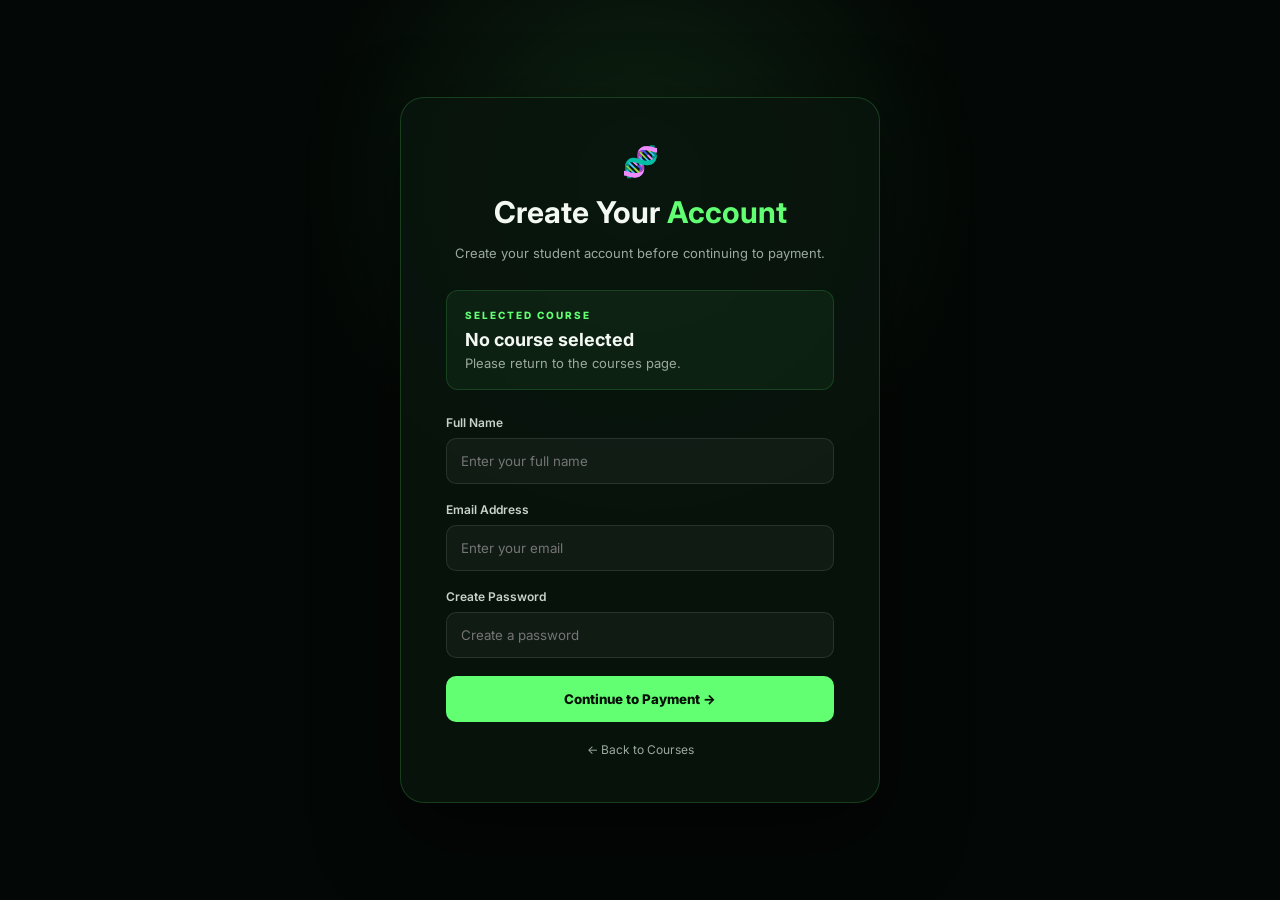
<file: account.html>
<!DOCTYPE html>
<html lang="en">

<head>

    <meta charset="UTF-8">

    <meta
        name="viewport"
        content="width=device-width, initial-scale=1.0"
    >

    <title>Student Account | Karim Biology Academy</title>

    <link
        rel="preconnect"
        href="https://fonts.googleapis.com"
    >

    <link
        rel="preconnect"
        href="https://fonts.gstatic.com"
        crossorigin
    >

    <link
        href="https://fonts.googleapis.com/css2?family=Inter:wght@400;500;600;700;800&display=swap"
        rel="stylesheet"
    >

    <style>

        * {
            box-sizing: border-box;
            margin: 0;
            padding: 0;
        }

        body {

            min-height: 100vh;

            display: flex;

            align-items: center;

            justify-content: center;

            padding: 30px;

            background:
                radial-gradient(
                    circle at 50% 20%,
                    rgba(98,255,114,0.12),
                    transparent 35%
                ),
                #030705;

            color: #f4f8f3;

            font-family: "Inter", sans-serif;

        }


        .account-box {

            width: 100%;

            max-width: 480px;

            padding: 45px;

            border-radius: 24px;

            background:
                rgba(9,21,13,0.88);

            border:
                1px solid
                rgba(98,255,114,0.18);

            box-shadow:
                0 30px 80px
                rgba(0,0,0,0.5);

        }


        .logo {

            text-align: center;

            font-size: 30px;

            margin-bottom: 10px;

        }


        .green {
            color: #62ff72;
        }


        h1 {

            text-align: center;

            font-size: 30px;

            margin-top: 15px;

        }


        .subtitle {

            text-align: center;

            color: #9ba99e;

            font-size: 13px;

            line-height: 1.7;

            margin-top: 12px;

        }


        .course-box {

            margin-top: 25px;

            padding: 18px;

            border-radius: 12px;

            background:
                rgba(98,255,114,0.06);

            border:
                1px solid
                rgba(98,255,114,0.15);

        }


        .course-label {

            color: #62ff72;

            font-size: 10px;

            font-weight: 800;

            letter-spacing: 2px;

        }


        #courseName {

            margin-top: 8px;

            font-size: 18px;

            font-weight: 700;

        }


        #coursePrice {

            margin-top: 5px;

            color: #9ba99e;

            font-size: 13px;

        }


        form {

            margin-top: 25px;

        }


        label {

            display: block;

            margin-bottom: 8px;

            color: #c9d2cb;

            font-size: 12px;

            font-weight: 600;

        }


        input {

            width: 100%;

            padding: 14px;

            margin-bottom: 18px;

            border-radius: 10px;

            border:
                1px solid
                rgba(255,255,255,0.1);

            outline: none;

            background:
                rgba(255,255,255,0.04);

            color: white;

            font-family: inherit;

        }


        input:focus {

            border-color:
                rgba(98,255,114,0.5);

        }


        .continue-btn {

            width: 100%;

            padding: 15px;

            border: none;

            border-radius: 10px;

            background: #62ff72;

            color: #041006;

            font-weight: 800;

            cursor: pointer;

            font-family: inherit;

        }


        .back {

            display: block;

            text-align: center;

            margin-top: 20px;

            color: #9ba99e;

            font-size: 12px;

            text-decoration: none;

        }


        .back:hover {
            color: #62ff72;
        }

    </style>

</head>


<body>


<div class="account-box">

    <div class="logo">
        🧬
    </div>


    <h1>
        Create Your <span class="green">Account</span>
    </h1>


    <p class="subtitle">

        Create your student account before
        continuing to payment.

    </p>


    <div class="course-box">

        <div class="course-label">
            SELECTED COURSE
        </div>

        <div id="courseName">
            Loading...
        </div>

        <div id="coursePrice">
            Loading...
        </div>

    </div>


    <form id="accountForm">

        <label for="name">
            Full Name
        </label>

        <input
            id="name"
            type="text"
            placeholder="Enter your full name"
            required
        >


        <label for="email">
            Email Address
        </label>

        <input
            id="email"
            type="email"
            placeholder="Enter your email"
            required
        >


        <label for="password">
            Create Password
        </label>

        <input
            id="password"
            type="password"
            placeholder="Create a password"
            minlength="6"
            required
        >


        <button
            type="submit"
            class="continue-btn"
        >
            Continue to Payment →
        </button>

    </form>


    <a
        href="index.html#courses"
        class="back"
    >
        ← Back to Courses
    </a>

</div>


<script>

    const params =
        new URLSearchParams(
            window.location.search
        );


    const course =
        params.get("course");

    const price =
        params.get("price");


    const courses = {

        olevel: "O Level Biology",

        asbiology: "AS Biology",

        combined: "Combined Biology"

    };


    if (!course || !price || !courses[course]) {

        document.getElementById("courseName").textContent =
            "No course selected";

        document.getElementById("coursePrice").textContent =
            "Please return to the courses page.";

    }

    else {

        document.getElementById("courseName").textContent =
            courses[course];

        document.getElementById("coursePrice").textContent =
            Number(price).toLocaleString() + " EGP";

    }


    document
        .getElementById("accountForm")
        .addEventListener(
            "submit",
            function (event) {

                event.preventDefault();


                if (
                    !course ||
                    !price ||
                    !courses[course]
                ) {

                    alert(
                        "Please select a course first."
                    );

                    return;

                }


                const student = {

                    name:
                        document.getElementById("name").value,

                    email:
                        document.getElementById("email").value,

                    password:
                        document.getElementById("password").value,

                    course:
                        course,

                    courseName:
                        courses[course],

                    price:
                        price

                };


                localStorage.setItem(
                    "karimStudent",
                    JSON.stringify(student)
                );


                window.location.href =
                    "payment.html?course=" +
                    encodeURIComponent(course) +
                    "&price=" +
                    encodeURIComponent(price);

            }
        );

</script>


</body>

</html>
</file>
